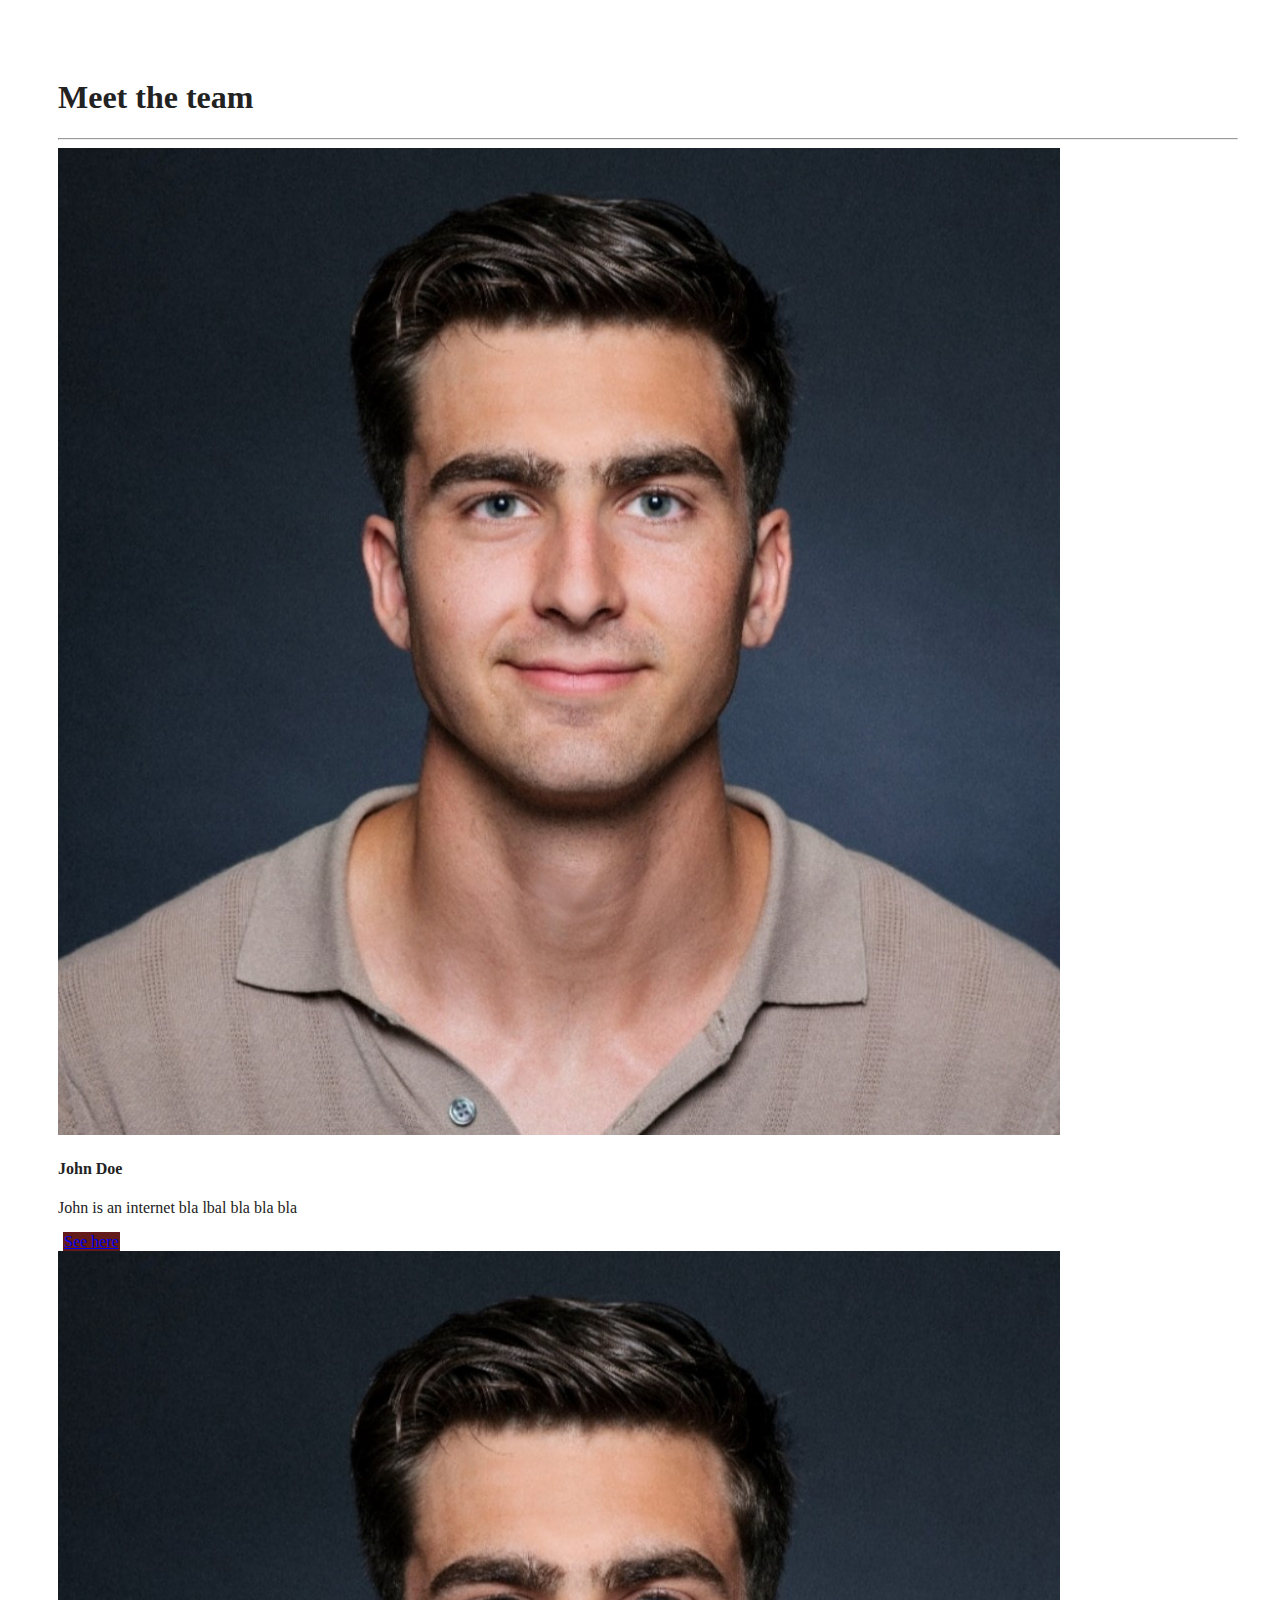
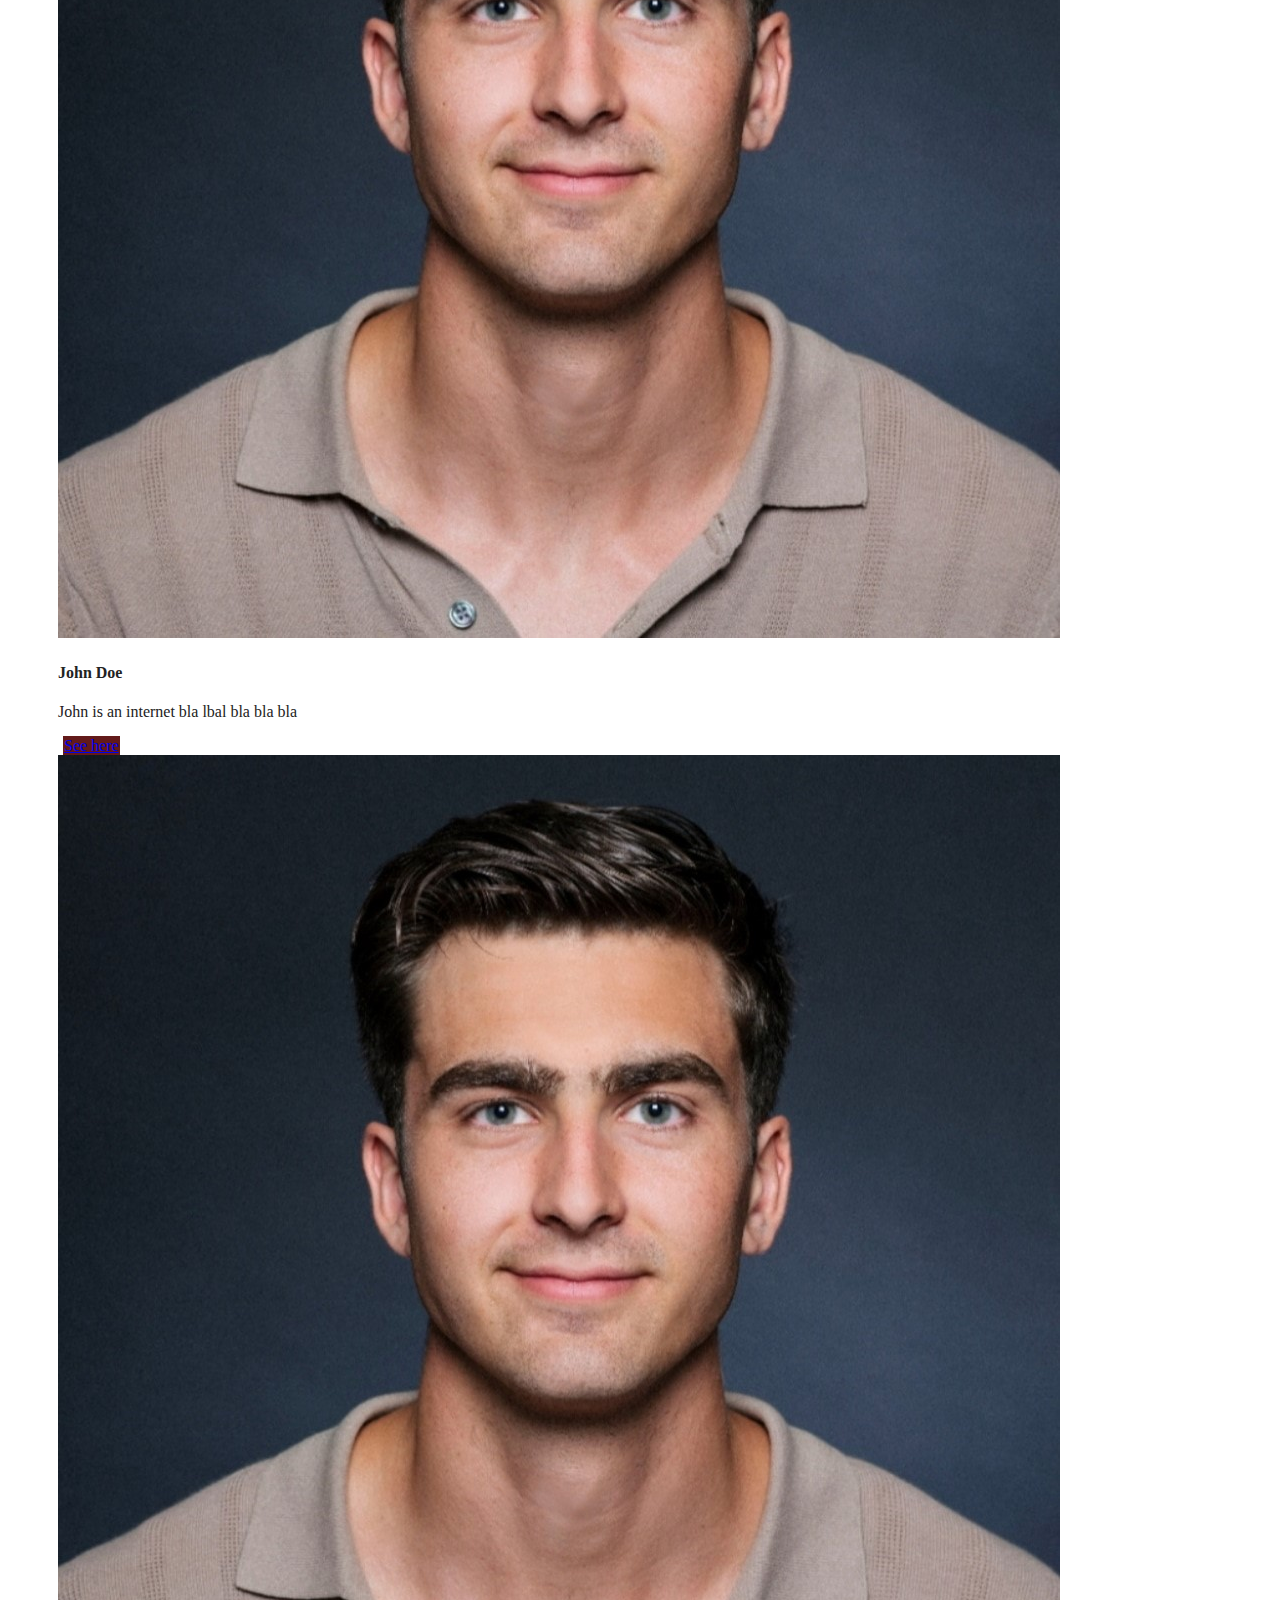
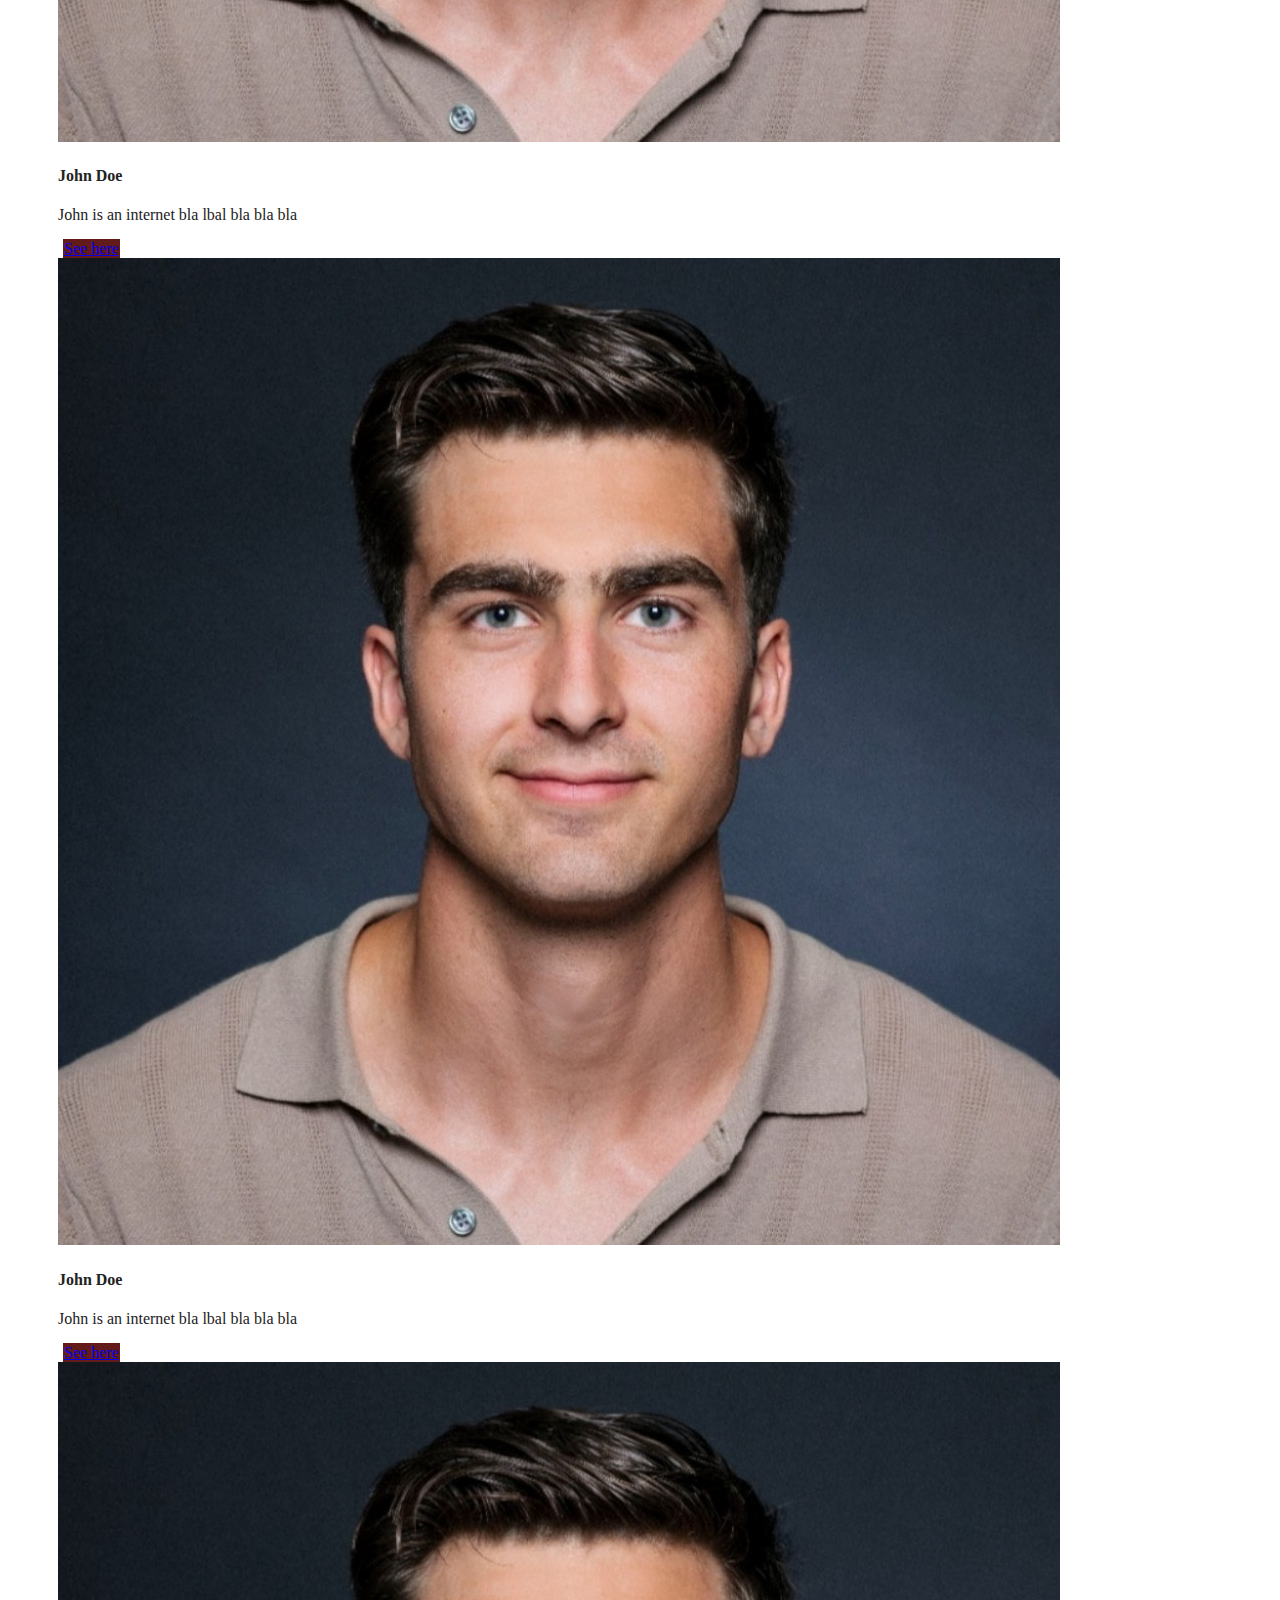
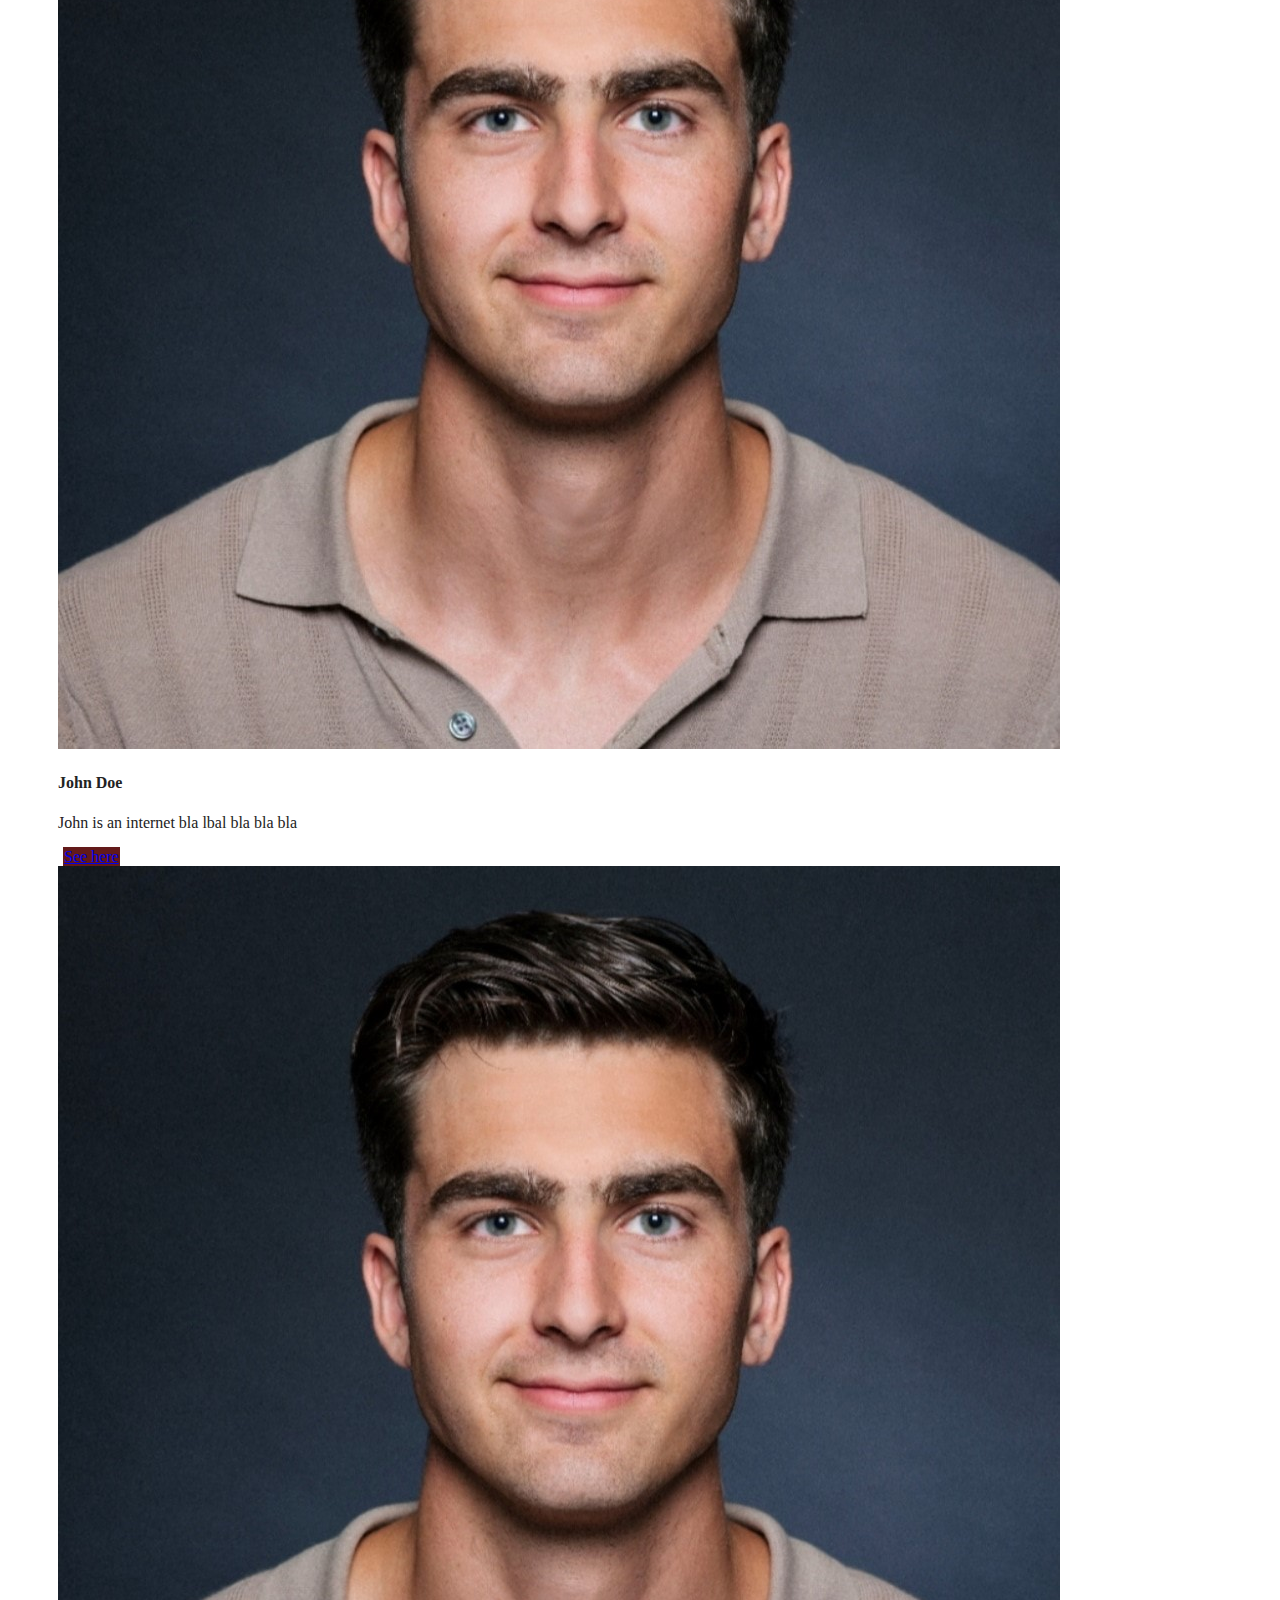
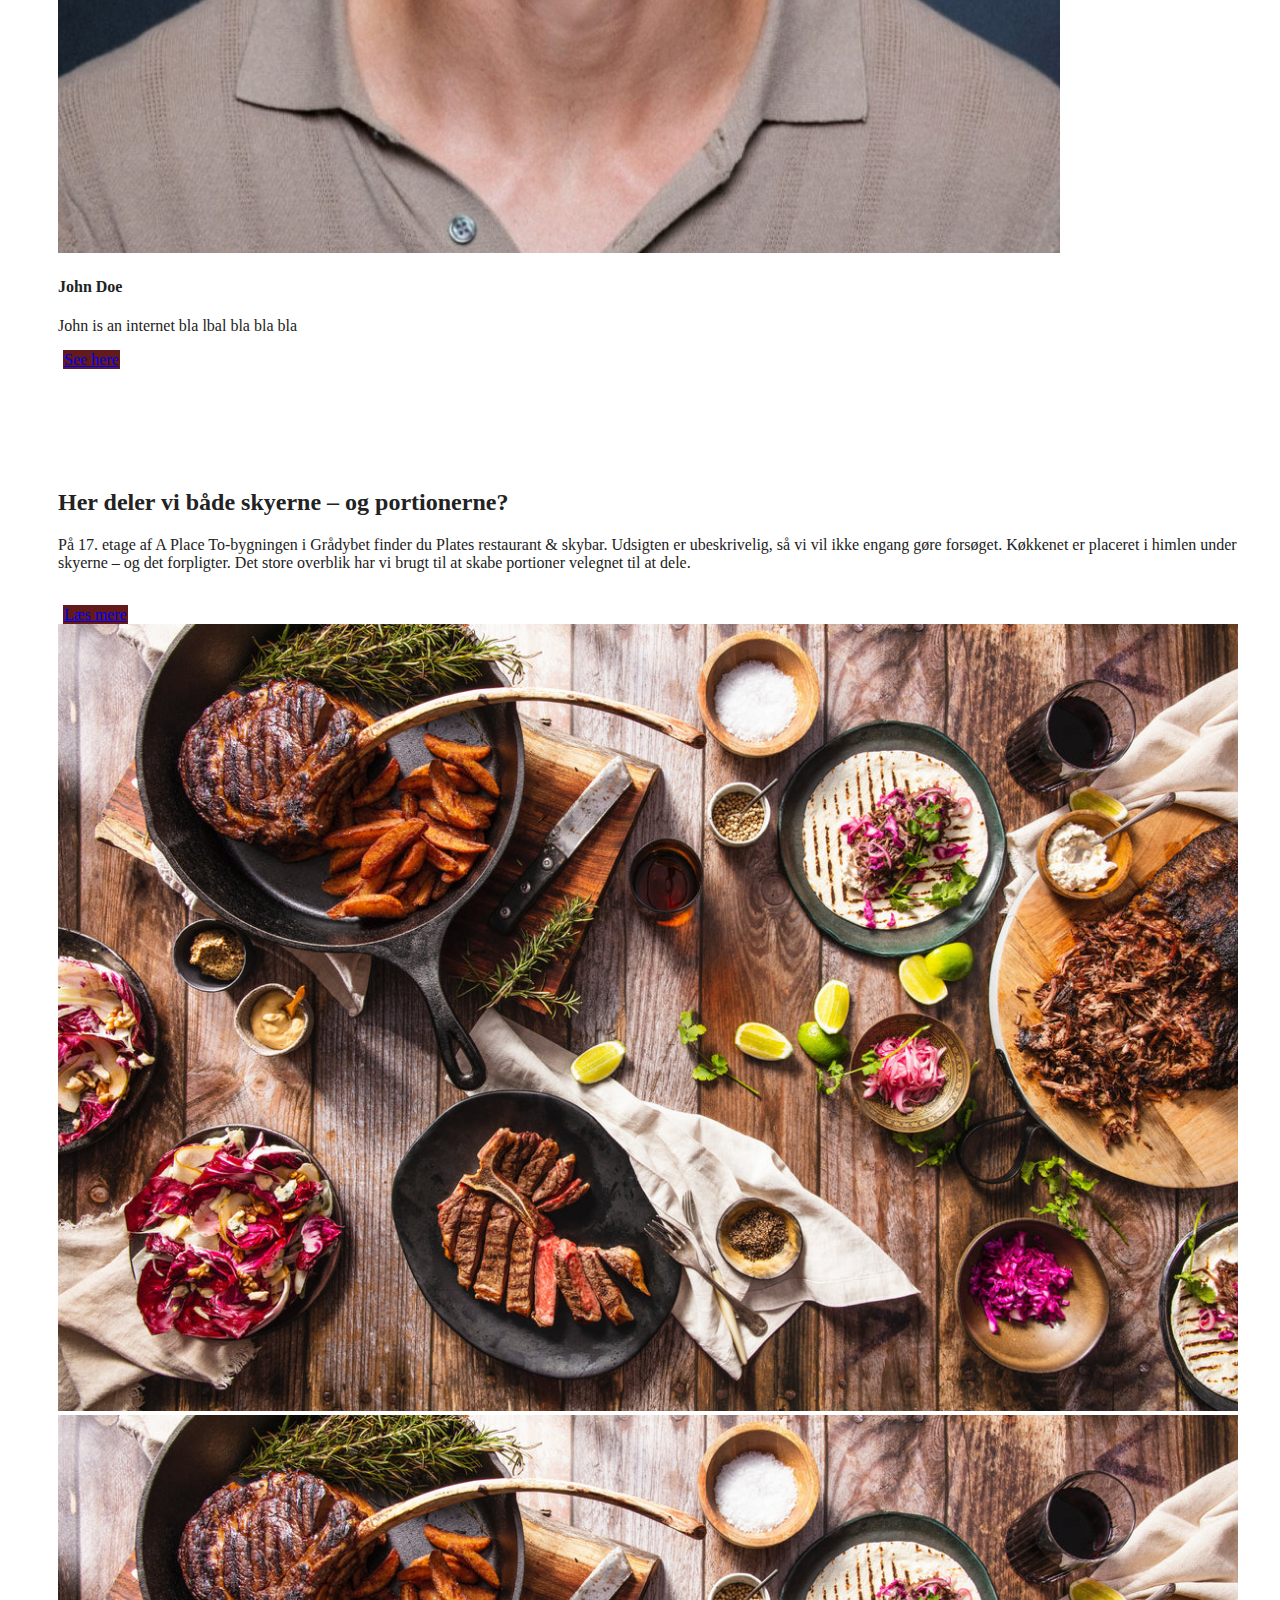
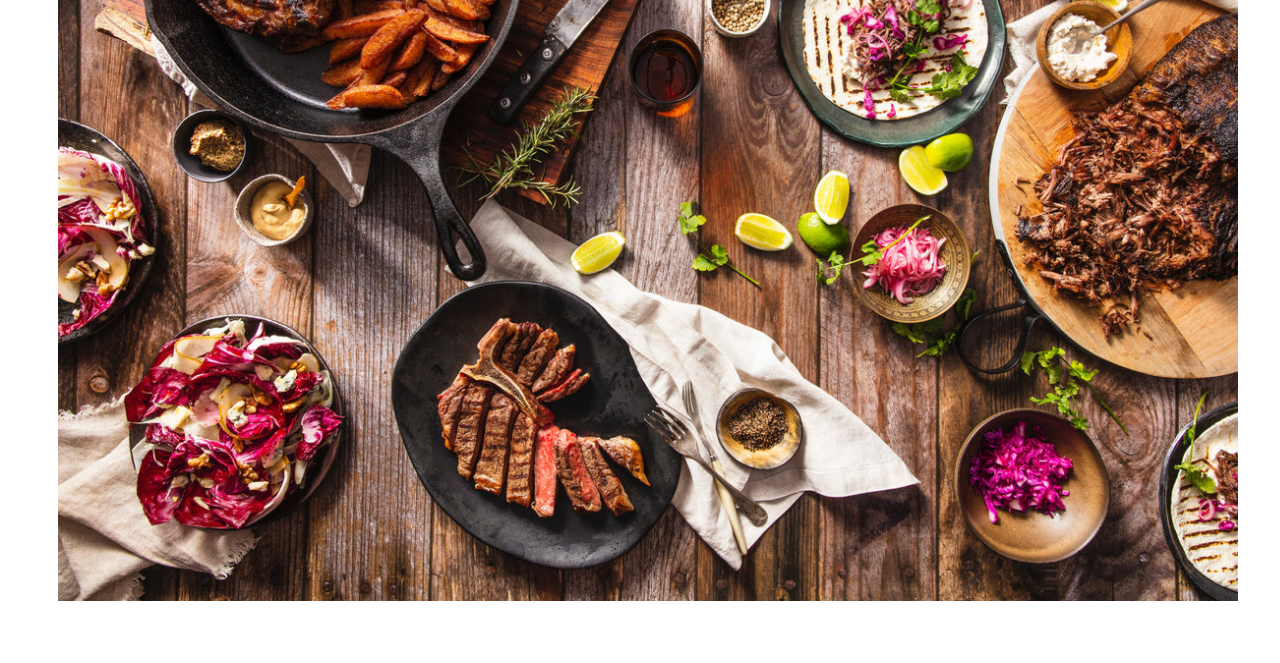
<file: Hello.html>
<!doctype html>
<html lang="en">
  <head>
    <meta charset="utf-8">
    <meta name="viewport" content="width=device-width, initial-scale=1">
    <title>Bootstrap demo</title>
    
    <link href="https://cdn.jsdelivr.net/npm/bootstrap@5.2.2/dist/css/bootstrap.min.css" rel="stylesheet" integrity="sha384-Zenh87qX5JnK2Jl0vWa8Ck2rdkQ2Bzep5IDxbcnCeuOxjzrPF/et3URy9Bv1WTRi" crossorigin="anonymous">
    <link rel="stylesheet" href="/css/style.css">
  </head>
  <body>
  

    <!-- Mød holdet-->
    <div class="container-fluid">
    <div class="row welcome text-center">
        <div class="col 12">
          <h1 class="display-4"> Meet the team</h1>
        </div>
        <hr>
        <div class="container padding ">
          <div class="row padding ">
            <div class="col-md-2 ">
              <div class="card ">
                <img class="card-img-top" src="/img/CV billede.jpg" alt="">
              <div class="card-body">
                <h4 class="title"> John Doe </h4>
                <p class="card-text"> John is an internet bla lbal bla bla bla</p>
                <a href="#" class="btn btn-outline-secondary"> See here</a>
              </div>
              </div>
            </div>
            <div class="col-md-2">
              <div class="card">
                <img class="card-img-top" src="/img/CV billede.jpg" alt="">
              <div class="card-body">
                <h4 class="title"> John Doe </h4>
                <p class="card-text"> John is an internet bla lbal bla bla bla</p>
                <a href="#" class="btn btn-outline-secondary"> See here</a>
              </div>
              </div>
            </div>
            <div class="col-md-2">
              <div class="card">
                <img class="card-img-top" src="/img/CV billede.jpg" alt="">
              <div class="card-body">
                <h4 class="title"> John Doe </h4>
                <p class="card-text"> John is an internet bla lbal bla bla bla</p>
                <a href="#" class="btn btn-outline-secondary"> See here</a>
              </div>
              </div>
            </div>
    
          
    
            <div class="col-md-2">
              <div class="card">
                <img class="card-img-top" src="/img/CV billede.jpg" alt="">
              <div class="card-body">
                <h4 class="title"> John Doe </h4>
                <p class="card-text"> John is an internet bla lbal bla bla bla</p>
                <a href="#" class="btn btn-outline-secondary"> See here</a>
              </div>
              </div>
              
            </div>
            
            <div class="col-md-2">
              <div class="card">
                <img class="card-img-top" src="/img/CV billede.jpg" alt="">
              <div class="card-body">
                <h4 class="title"> John Doe </h4>
                <p class="card-text"> John is an internet bla lbal bla bla bla</p>
                <a href="#" class="btn btn-outline-secondary"> See here</a>
              </div>
              </div>
              
            </div>
            
            <div class="col-md-2">
              <div class="card">
                <img class="card-img-top" src="/img/CV billede.jpg" alt="">
              <div class="card-body">
                <h4 class="title"> John Doe </h4>
                <p class="card-text"> John is an internet bla lbal bla bla bla</p>
                <a href="#" class="btn btn-outline-secondary"> See here</a>
              </div>
              </div>
              
            </div>
          </div>
        </div>
    
    </div>
    
    </div>
 <!-- Mød holdet-->
   
 <div class="container">
  <div class="dele-box1 row padding pt-2">
    <div class=" col-lg-4 pt-5">
      <h2>Her deler vi både skyerne – og portionerne?</h2>
      <p>På 17. etage af A Place To-bygningen i Grådybet finder du Plates restaurant & skybar. Udsigten er ubeskrivelig, så vi vil ikke engang gøre forsøget. Køkkenet er placeret i himlen under skyerne – og det forpligter.
        Det store overblik har vi brugt til at skabe portioner velegnet til at dele. </p>
        <br>
        <a href="#" class="btn btn-primary">Læs mere</a>
      </div>
    <div class="col-lg-4 pt-5">
      <img style= "width: 100%; height: 250" class="img-fluid
      " src="/img/food.jpg" alt="">
    </div>
    <div class="col-lg-4 pt-5">
      <img style= "width: 100%; height: 250" class="img-fluid
      " src="/img/food.jpg" alt="">
    </div>
  </div>
  </div>

  

    <script src="https://cdn.jsdelivr.net/npm/bootstrap@5.2.2/dist/js/bootstrap.bundle.min.js" integrity="sha384-OERcA2EqjJCMA+/3y+gxIOqMEjwtxJY7qPCqsdltbNJuaOe923+mo//f6V8Qbsw3" crossorigin="anonymous"></script>
  </body>
</html>
</file>
<file: css/style.css>
body{
height: 100%;
width: 100%;
color: #222;
}

.navbar {
  padding: 2rem;

}
.navbar-nav li{
  padding-right: 20px;
}

.nav-link{
  font-size: 1.1em;
}

.carousel-inner img{
  width: 100%;
  height: 800px;
}

.carousel-caption{
  position: absolute;
  top: 35%;
}
.carousel-caption h1 {
  font-size: 900%;
  text-transform: uppercase;
  text-shadow: 1px 1px 15px #000;
  font-size: 100px;
  font-style: italic;
}

.carousel-caption h3{
  font-size: 200%;
  font-weight: 500;
  text-shadow: 1px 1px 10px #000;
  padding-bottom: 1rem;
  font-family: 'Times New Roman', Times, serif;
  
}

.btn{
  position: relative;
  background-color: #631a1a;
  border: 1px solid #631a1a;
  margin-left: 5px;
}

.btn:hover {
background-color:#b3b1b1;
border: 1px solid #a7a7a7;

}



.welcome{
  padding: 50px;
  border-radius: 0;
}

.dele-box1{
  padding: 50px;
}

/*Social */ 
.social{
  position: relative;
justify-content: center;

 
}
.social1{
  position: relative;

}


.share{
  position: absolute;
  margin-top: 100px;
  padding-left: 90px;
  color: #eff4f7;
  font-size: 50px;
  font-style: italic;
  font-family:'Times New Roman', Times, serif;
  text-shadow:
  0.01em 0 black,
  0 0.01em black,
  -0.01em 0 black,
  0 -0.01em black;
}

.share2{
  position: absolute;
  margin-top: 150px;
  padding-left: 150px;
  color: rgb(255, 255, 255);
  font-size: 50px;
  font-style: italic;
  font-family: 'Times New Roman', Times, serif;

  text-shadow:
  0.01em 0 black,
  0 0.01em black,
  -0.01em 0 black,
  0 -0.01em black;
}

.menu{
  font-family: 'Times New Roman', Times, serif;
  font-size: 270%;
}
.tso_h{
  font-family: 'Times New Roman', Times, serif;
  font-size: 270%;
}

.tso_h1{
  font-family: 'Times New Roman', Times, serif;
  font-size: 180%;
}

.tso2_h1{
  position: relative;
  font-family: 'Times New Roman', Times, serif;
  font-size: 200%;
  

}
.tso3_h1{
  position: relative;
  bottom: 45px;
  font-family: 'Times New Roman', Times, serif;
  font-size: 200%;
}

.tso4_h1{
  position: relative;
  bottom: 70px;
  font-family: 'Times New Roman', Times, serif;
  font-size: 200%;
}

.tso1{
  position: relative;
  top: px;
  font-family:'Segoe UI', Tahoma, Geneva, Verdana, sans-serif ;
}
.tso2{
  position: relative;
  bottom: 15px;
  font-family:'Segoe UI', Tahoma, Geneva, Verdana, sans-serif ;
}
.tso3{
  position: relative;
  bottom: 28px;
  font-family:'Segoe UI', Tahoma, Geneva, Verdana, sans-serif ;
}
.tso4{
  position: relative;
  bottom: 40px;
  font-family:'Segoe UI', Tahoma, Geneva, Verdana, sans-serif ;
}

.tso5{
  position: relative;
  bottom: 40px;
  font-family:'Segoe UI', Tahoma, Geneva, Verdana, sans-serif ;
}

.tso6{
  position: relative;
  bottom: 50px;
  font-family:'Segoe UI', Tahoma, Geneva, Verdana, sans-serif ;
}
.tso7{
  position: relative;
  bottom: 60px;
  font-family:'Segoe UI', Tahoma, Geneva, Verdana, sans-serif ;
}
.tso8{
  position: relative;
  bottom: 70px;
  font-family: Verdana, Geneva, Tahoma, sans-serif;
  
}

.tso_img{
  position: relative;
  
  
}

.hr{
 
    margin-top: 1rem;
    margin-bottom: 1rem;
    border: 0;
    border-top: 1px solid rgba(0, 0, 0, 0.1);
  
}

.tso_h10{
  position: relative;
  font-family: 'Times New Roman', Times, serif;
  font-size: 200%;
}

.tso_h11{
  position: relative;
  font-family: 'Times New Roman', Times, serif;
  font-size: 200%;
}

.tso_h12{
  position: relative;
  font-family: 'Times New Roman', Times, serif;
  font-size: 200%;
}

.tso10{
  position: relative;
 
  font-family:'Segoe UI', Tahoma, Geneva, Verdana, sans-serif ;
}

.tso11{
  position: relative;
  font-family:'Segoe UI', Tahoma, Geneva, Verdana, sans-serif ;
}

.tso12{
  position: relative;
  font-family:'Segoe UI', Tahoma, Geneva, Verdana, sans-serif ;
}

.brunch{
  position: relative;
  top: 180px;
}

.tso{
  position: relative;
  bottom: 70px;
  font-family: Georgia, 'Times New Roman', Times, serif;
  font-style: italic;
}

.tso1-1{
  font-family: Arial, Helvetica, sans-serif;
  font-style: italic;
}

.Book-bord{
  background-color: #631a1a;
  border: 1px solid #631a1a;
}
</file>
